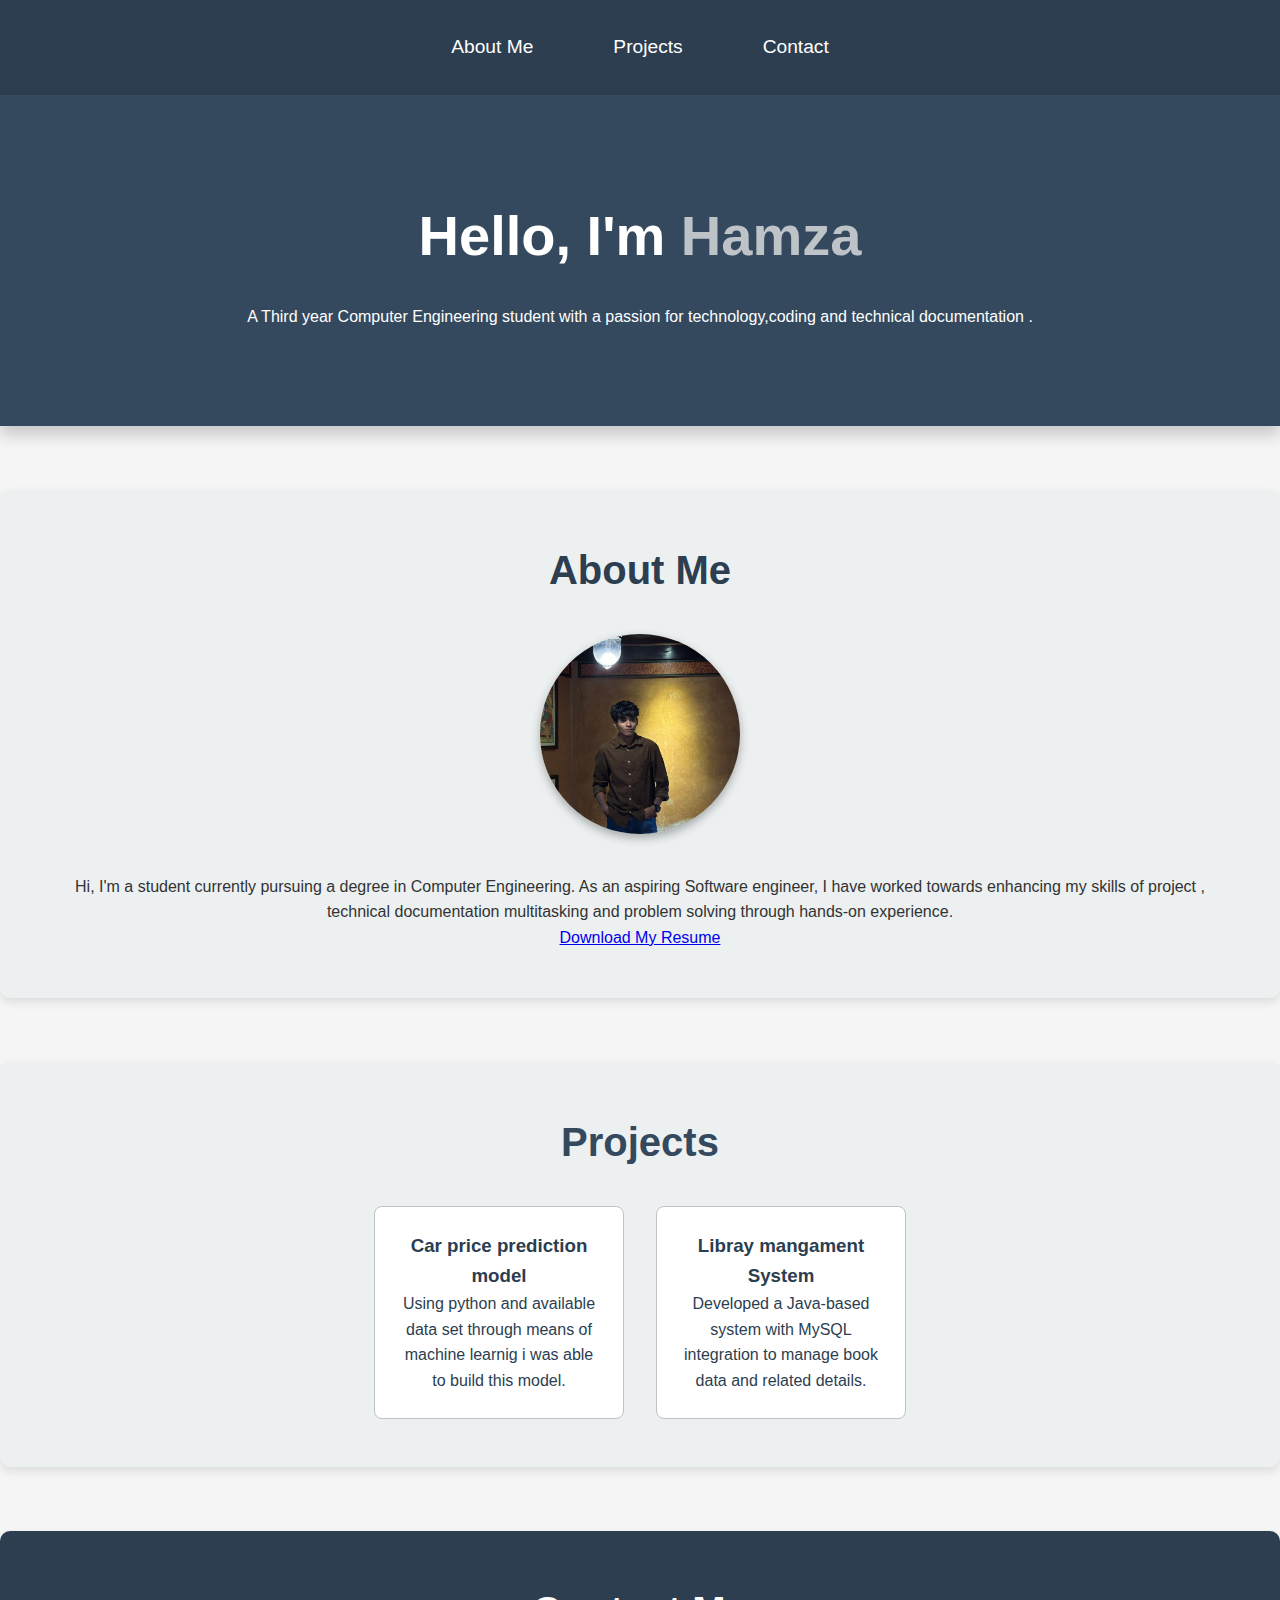
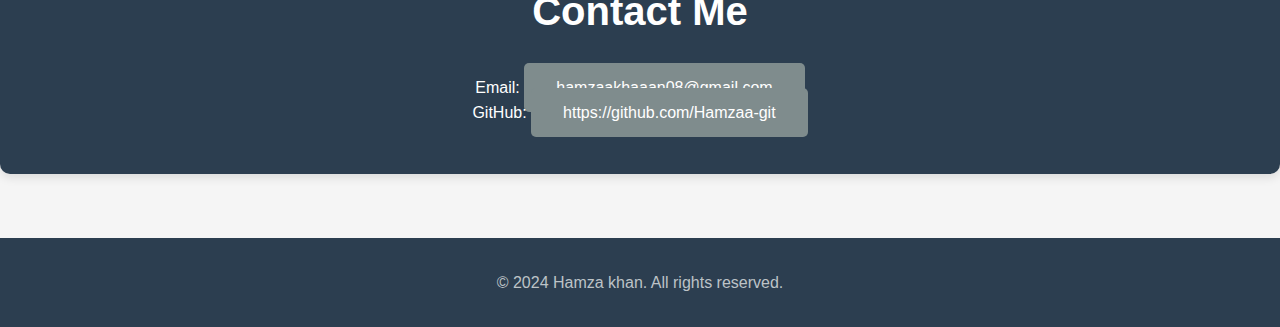
<file: Portfolioo/Index.html>
<!DOCTYPE html>
<html lang="en">
<head>
    <meta charset="UTF-8">
    <meta name="viewport" content="width=device-width, initial-scale=1.0">
    <meta http-equiv="X-UA-Compatible" content="ie=edge">
    <title>Portfolio - Your Name</title>
    <link rel="stylesheet" href="styles.css">
</head>
<body>
    <header>
        <nav>
            <ul>
                <li><a href="#about">About Me</a></li>
                <li><a href="#projects">Projects</a></li>
                <li><a href="#contact">Contact</a></li>
            </ul>
        </nav>
    </header>

    <section id="intro">
        <div class="container">
            <h1>Hello, I'm <span>Hamza</span></h1>
            <p>A Third year  Computer Engineering student with a passion for technology,coding and technical documentation .</p>
            
        </div>
    </section>

    <section id="about" class="container">
        <h2>About Me</h2>
        <div class="profile-photo">
            <!-- Add your photo here -->
            <img src="Piture/picme.jpg" alt="PICTURE">
        </div>
        <p>
            Hi, I'm a student currently pursuing a degree in Computer Engineering.  
            As an aspiring Software engineer, I have worked towards enhancing my skills of project , technical documentation
            multitasking and problem solving through hands-on experience.
            
            
            
        </p>
        
        <a href="DOCS/resume hamza.pdf" class="btn">Download My Resume</a>
    </section>

    <section id="projects" class="container">
        <h2>Projects</h2>
        <div class="project-grid">
            <div class="project">
                <h3>Car price prediction model</h3>
                <p>Using python and available data set through means of machine learnig  i was able to build this model. </p>
            </div>
            <div class="project">
                <h3>Libray mangament System </h3>
                <p>Developed a Java-based system with MySQL integration to manage book data and related details.
                    </p>
            </div>
            <!-- Add more projects as needed -->
        </div>
    </section>

    <section id="contact" class="container">
        <h2>Contact Me</h2>
        <p>Email: <a href="mailto:your-email@example.com">hamzaakhaaan08@gmail.com</a></p>
        <p>GitHub: <a href="https://github.com/yourgithub">https://github.com/Hamzaa-git</a></p>
        <!-- Add your social media links or other contact info -->
    </section>

    <footer>
        <p>&copy; 2024 Hamza khan. All rights reserved.</p>
    </footer>
</body>
</html>
</file>
<file: Portfolioo/styles.css>
@import url('https://cdnjs.cloudflare.com/ajax/libs/font-awesome/6.0.0-beta3/css/all.min.css'); /* Importing FontAwesome for icons */

/* Base Styling */
* {
    margin: 0;
    padding: 0;
    box-sizing: border-box;
}

body {
    font-family: 'Arial', sans-serif;
    line-height: 1.6;
    background-color: #f5f5f5; /* Light gray background */
    color: #333;
    transition: background-color 0.3s ease;
}

/* Header */
header {
    background-color: #2c3e50; /* Dark navy color */
    color: white;
    padding: 2rem 0;
    text-align: center;
    box-shadow: 0 4px 8px rgba(0, 0, 0, 0.2);
    position: relative;
    z-index: 1;
}

nav ul {
    list-style: none;
    display: flex;
    justify-content: center;
}

nav ul li {
    margin: 0 1.5rem;
}

nav ul li a {
    color: white;
    text-decoration: none;
    font-size: 1.2rem;
    padding: 0.5rem 1rem;
    border-radius: 5px;
    transition: background-color 0.3s ease;
}

nav ul li a:hover {
    background-color: #34495e; /* Slightly lighter hover effect */
}

nav ul li a i {
    margin-right: 5px;
}

/* Intro Section */
#intro {
    background-color: #34495e; /* Medium gray-blue */
    color: white;
    padding: 6rem 0;
    text-align: center;
    position: relative;
    z-index: 1;
    overflow: hidden;
    box-shadow: 0 8px 16px rgba(0, 0, 0, 0.2);
}

#intro h1 {
    font-size: 3.5rem;
    margin-bottom: 1.5rem;
}

#intro span {
    color: #bdc3c7; /* Subtle gray highlight */
}

#intro .btn {
    background-color: #7f8c8d; /* Subtle gray button */
    color: white;
    padding: 1rem 2.5rem;
    text-decoration: none;
    border-radius: 5px;
    font-size: 1.2rem;
    transition: background-color 0.3s ease;
}

#intro .btn:hover {
    background-color: #95a5a6; /* Slight hover color */
}

/* About Section */
#about {
    margin: 4rem 0;
    text-align: center;
    padding: 3rem;
    background-color: #ecf0f1; /* Light gray background */
    box-shadow: 0 4px 10px rgba(0, 0, 0, 0.1);
    border-radius: 10px;
    color: #333;
}

#about h2 {
    font-size: 2.5rem;
    margin-bottom: 1.5rem;
    color: #2c3e50; /* Dark navy */
}

.profile-photo {
    margin: 2rem 0;
}

.profile-photo img {
    width: 200px;
    height: 200px;
    border-radius: 50%;
    object-fit: cover;
    box-shadow: 0 4px 10px rgba(0, 0, 0, 0.3);
    transition: transform 0.3s ease, box-shadow 0.3s ease;
}

.profile-photo img:hover {
    transform: scale(1.05);
    box-shadow: 0 8px 20px rgba(0, 0, 0, 0.5);
}

/* Projects Section */
#projects {
    margin: 4rem 0;
    text-align: center;
    padding: 3rem;
    background-color: #ecf0f1; /* Light gray */
    color: #2c3e50;
    box-shadow: 0 4px 10px rgba(0, 0, 0, 0.1);
    border-radius: 10px;
}

#projects h2 {
    font-size: 2.5rem;
    margin-bottom: 2rem;
    color: #34495e;
}

.project-grid {
    display: flex;
    justify-content: center;
    gap: 2rem;
    flex-wrap: wrap;
}

.project {
    background-color: #ffffff;
    padding: 1.5rem;
    border: 1px solid #bdc3c7; /* Light gray border */
    width: 250px;
    border-radius: 8px;
    transition: box-shadow 0.3s ease, transform 0.3s ease;
}

.project:hover {
    box-shadow: 0 8px 16px rgba(0, 0, 0, 0.2);
    transform: translateY(-5px); /* Lift on hover */
}

/* Contact Section */
#contact {
    margin: 4rem 0;
    text-align: center;
    padding: 3rem;
    background-color: #2c3e50;
    color: white;
    box-shadow: 0 4px 10px rgba(0, 0, 0, 0.1);
    border-radius: 10px;
}

#contact h2 {
    font-size: 2.5rem;
    margin-bottom: 2rem;
}

#contact a {
    background-color: #7f8c8d;
    color: white;
    padding: 1rem 2rem;
    text-decoration: none;
    border-radius: 5px;
    transition: background-color 0.3s ease;
}

#contact a:hover {
    background-color: #95a5a6;
    color: white;
}

/* Footer */
footer {
    background-color: #2c3e50;
    color: #bdc3c7;
    padding: 2rem 0;
    text-align: center;
    position: relative;
    bottom: 0;
    width: 100%;
}

footer p {
    font-size: 1rem;
}

footer a {
    color: #bdc3c7;
    text-decoration: none;
    font-weight: bold;
}

footer a:hover {
    text-decoration: underline;
}

/* Animations */
@keyframes fadeIn {
    from {
        opacity: 0;
    }
    to {
        opacity: 1;
    }
}

@keyframes fadeInUp {
    from {
        transform: translateY(30px);
        opacity: 0;
    }
    to {
        transform: translateY(0);
        opacity: 1;
    }
}
</file>
